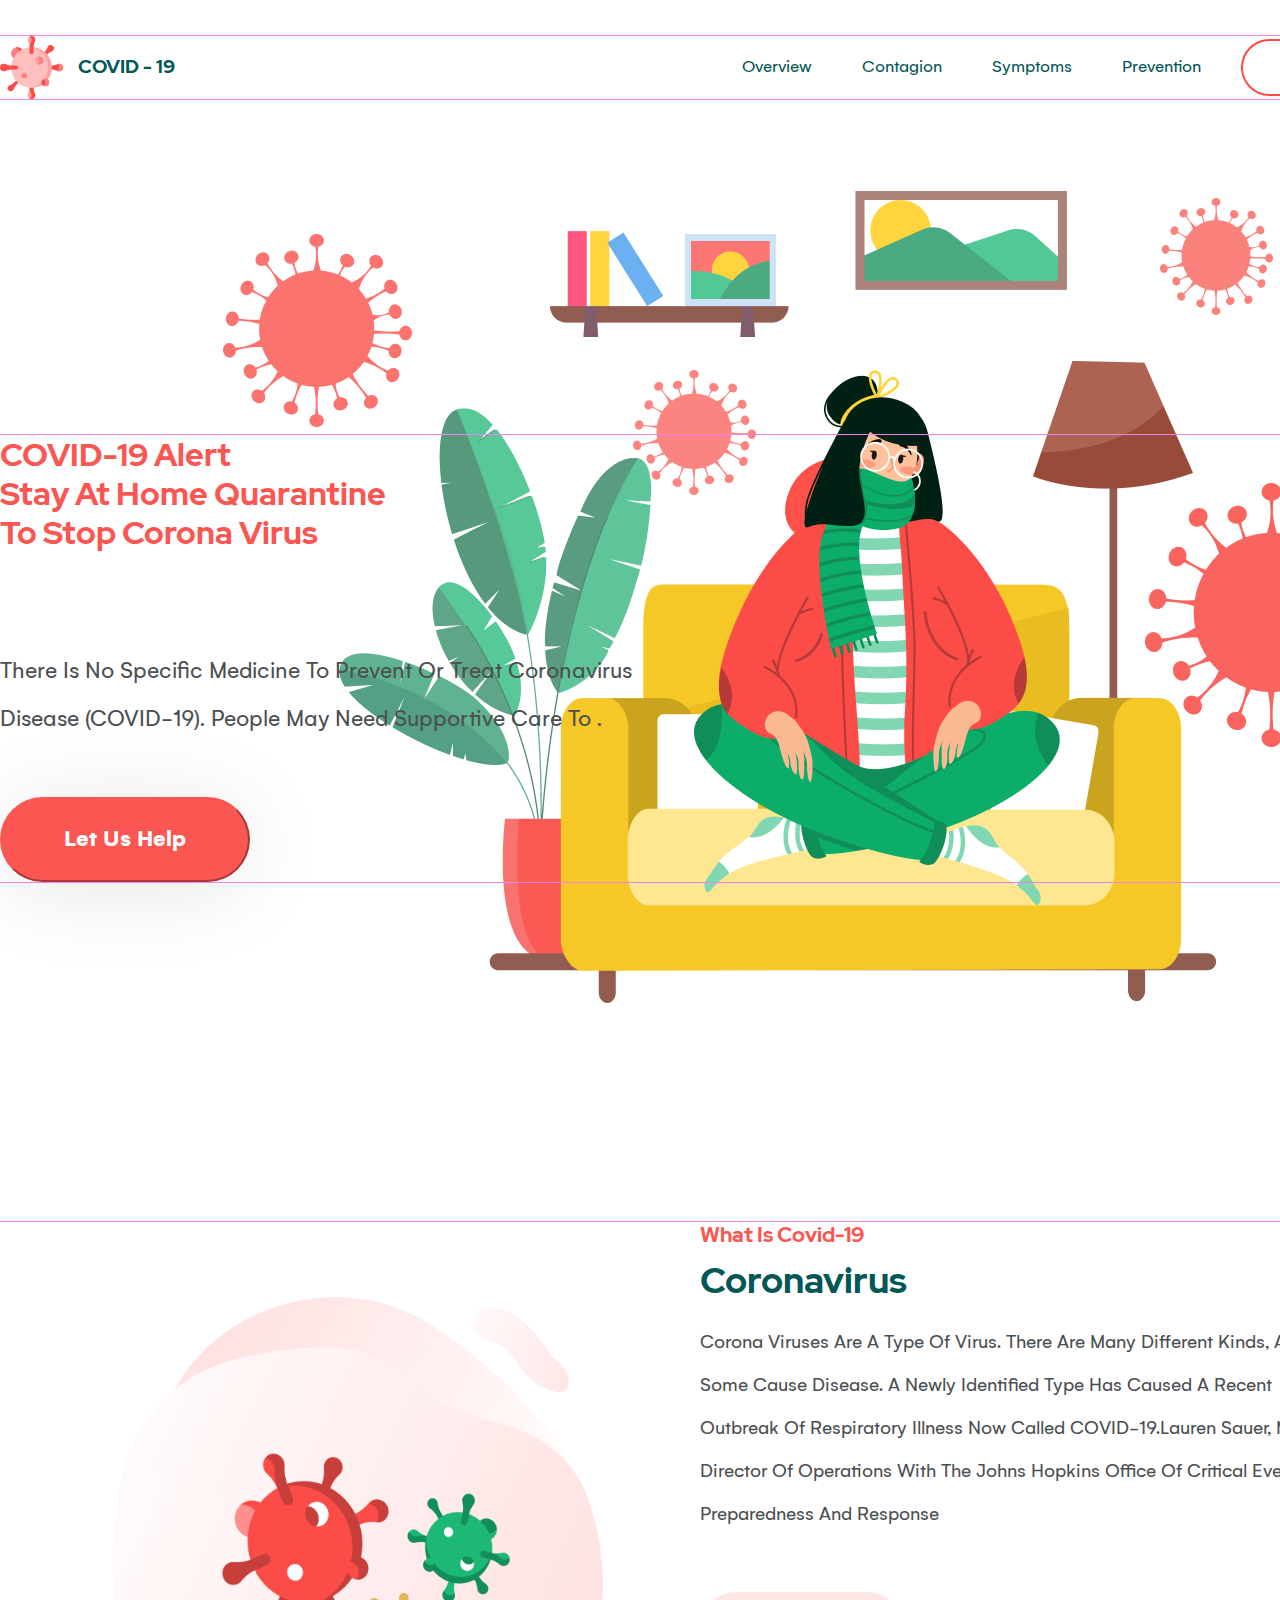
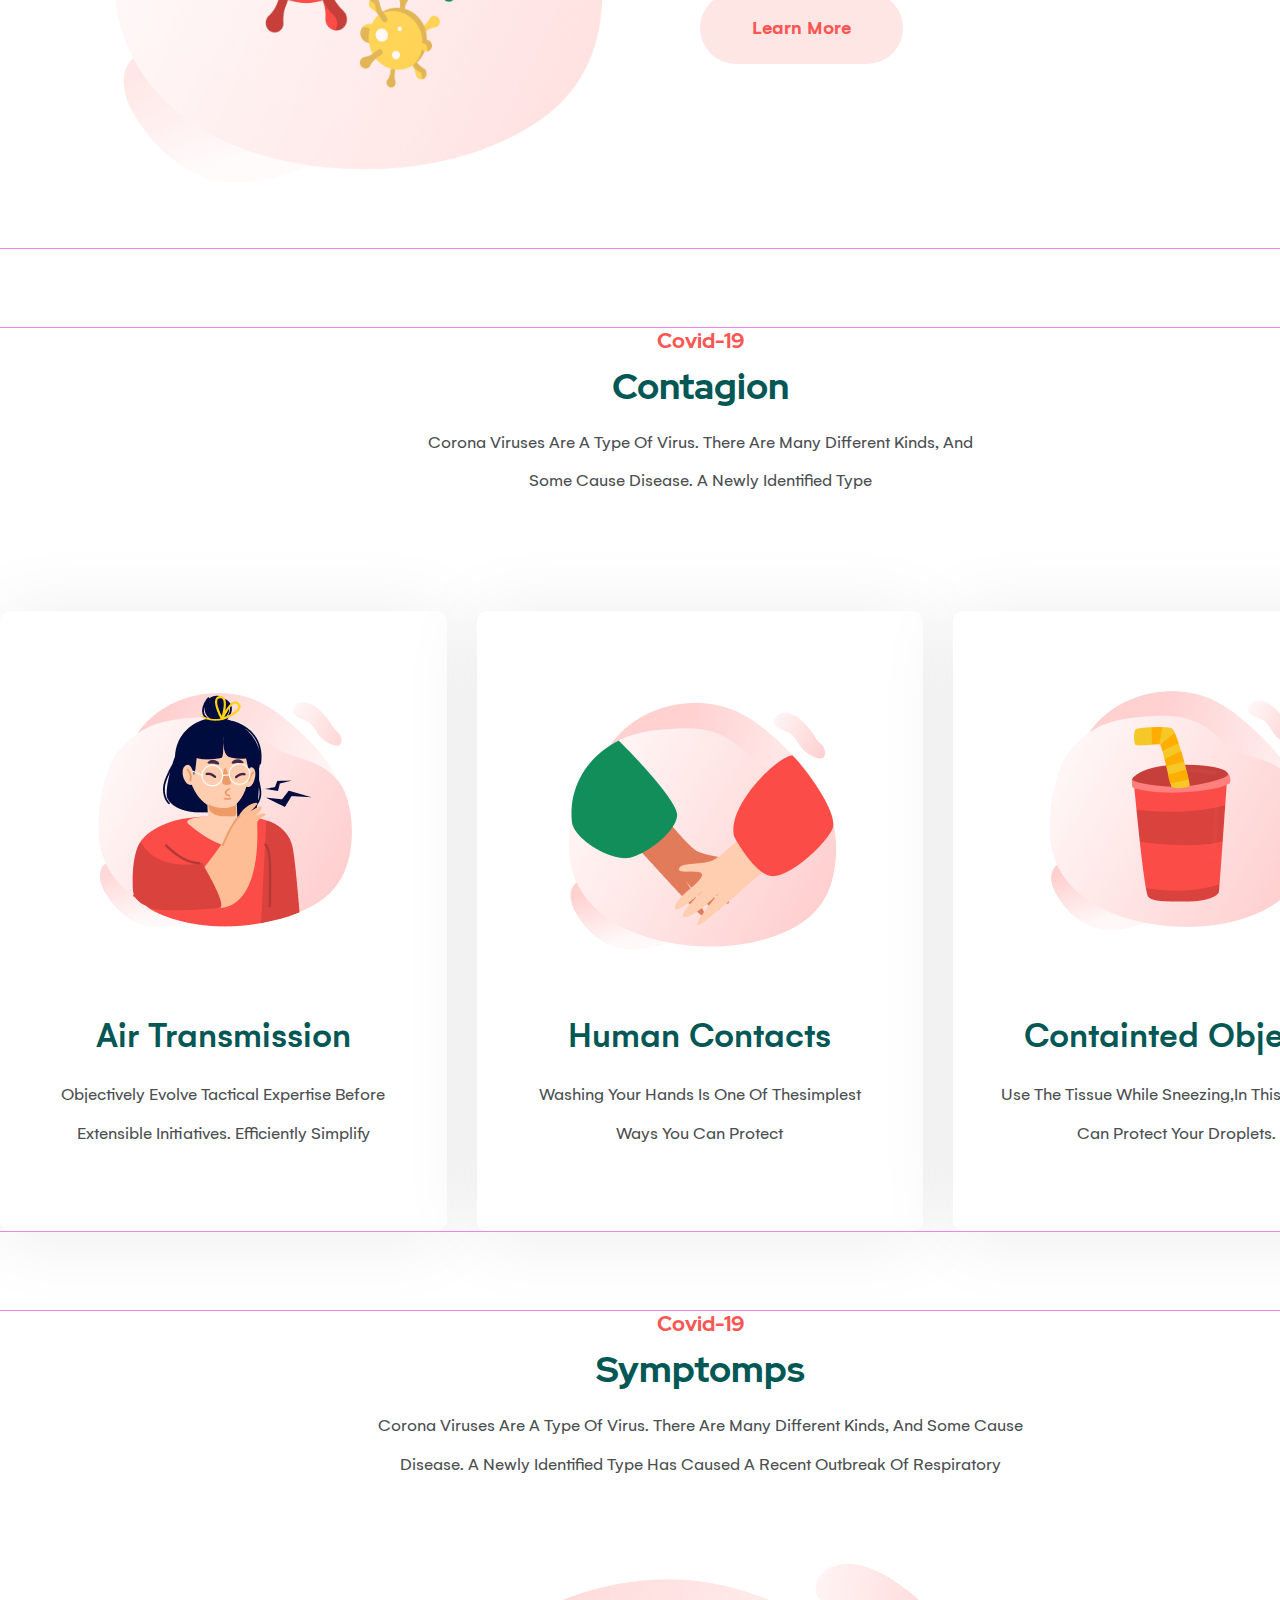
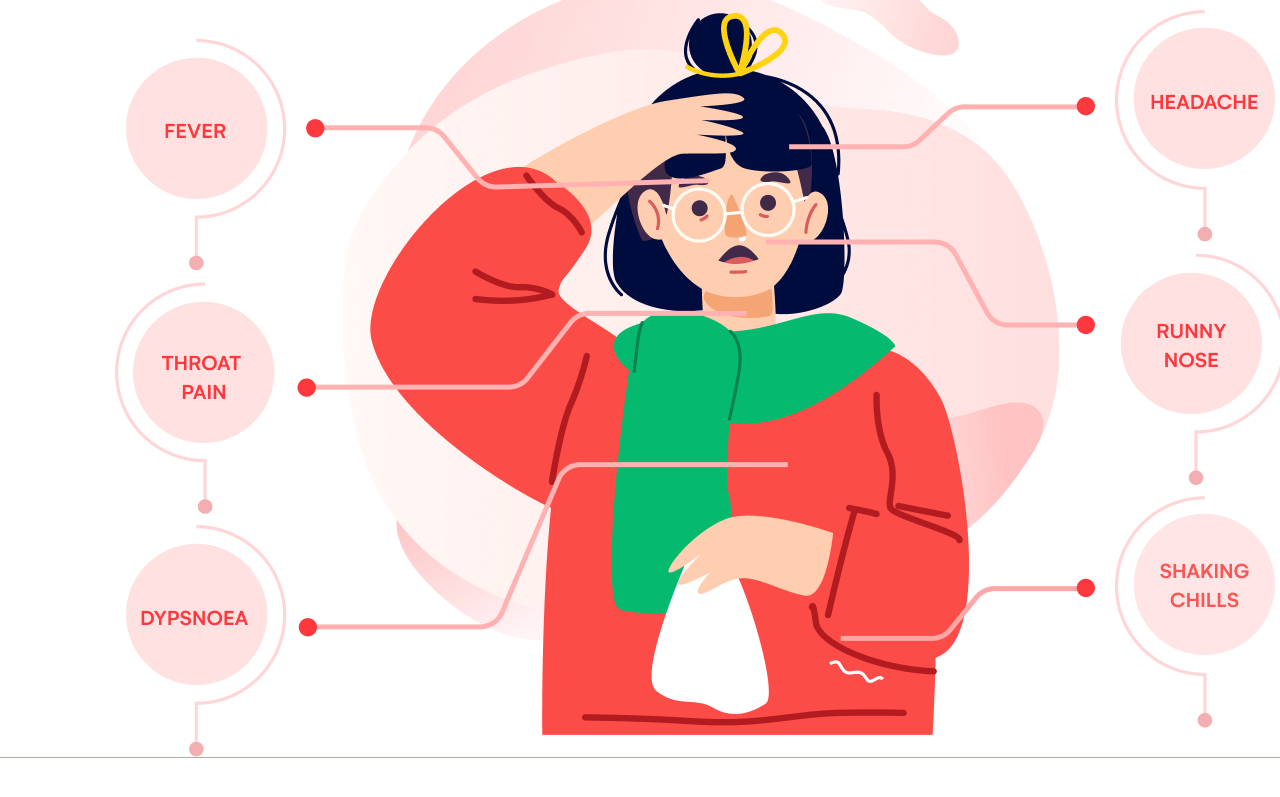
<file: index.html>
<!DOCTYPE html>
<html lang="en">
  <head>
    <meta charset="UTF-8" />
    <meta name="viewport" content="width=device-width, initial-scale=1.0" />
    <title>COVID-19</title>
    <link rel="stylesheet" href="https://cdnjs.cloudflare.com/ajax/libs/modern-normalize/1.0.0/modern-normalize.css" />
    <link rel="stylesheet" href="./css/styles.css" />
  </head>
  <body>
    <!-- HEADER -->
    <header class="header">
     <div class="container">
        <a href="" class="logo link"> <svg class="icon-logo">
          <use href="./images/sprite.svg#icon-logo"></use>
        </svg>
          Covid - 19</a>
        <nav class="navigation">
          <ul class="menu-list">
            <li class="menu-item list"><a href="" class="menu-link link">Overview</a></li>
            <li class="menu-item list"><a href="" class="menu-link link">Contagion</a></li>
            <li class="menu-item list"><a href="" class="menu-link link">Symptoms</a></li>
            <li class="menu-item list"><a href="" class="menu-link link">Prevention</a></li>
          </ul>
        </nav>
        <button class="contact-btn" type="button">Contact</button>
     </div>
    </header>
      <!-- HERO -->
      <section class="hero">
        <div class="container">
          <h1 class="hero-title">COVID-19 Alert <br> Stay at Home quarantine To stop Corona virus</h1>
          <p class="hero-description">There is no specific medicine to prevent or treat coronavirus disease (COVID-19). People may need supportive care to .</p>
          <button class="help-btn" type="button">Let Us Help</button>
        </div>
      </section>
      <!-- ABOUT COVID -->
      <section class="about-covid section">
        <div class="container">
          <div class="about-wrap">
            <h2 class="about-covid-title"><span class="sub-title">What Is Covid-19</span>Coronavirus</h2>
            <p class="about-covid-discription">
              Corona viruses are a type of virus. There are many different kinds, and some cause disease. A newly identified type
              has
              caused a recent outbreak of respiratory illness now called COVID-19.Lauren Sauer, M.S., the director of operations
              with
              the Johns Hopkins Office of Critical Event Preparedness and Response
            </p>
            <button class="learn-btn" type="button">Learn More</button>
          </div>
        </div>
      </section>     
      <!-- CONTAGION -->
     <section class="contagion section">
       <div class="container">
         <div class="title-container">
          <h2 class="section-title"><span class="sub-title">Covid-19</span>Contagion</h2>
          <p class="section-discription">Corona viruses are a type of virus. There are many different kinds, and some cause
            disease. A newly identified type</p>
         </div>
         <ul class="contagion-list">
           <li class="contagion-list-item list">
             <div class="contagion-list-content">
               <h3 class="contagion-title">Air Transmission</h3>
             <p >Objectively evolve tactical expertise before extensible initiatives. Efficiently simplify</p>
             </div></li>
           <li class="contagion-list-item list">
             <div class="contagion-list-content">
               <h3 class="contagion-title">Human Contacts</h3>
             <p >Washing your hands is one of thesimplest ways you can protect</p>
             </div></li>
           <li class="contagion-list-item list">
             <div class="contagion-list-content">
               <h3 class="contagion-title">Containted Objects</h3>
             <p >Use the tissue while sneezing,In this way, you can protect your droplets.</p>
             </div></li>
         </ul>
       </div>
     </section>
     <!-- SYMPTOMPS -->
     <section class="symptomps section">
       <div class="container">
        <div class="title-container">
          <h2 class="section-title"><span class="sub-title">Covid-19</span>Symptomps</h2>
          <p class="section-description">Corona viruses are a type of virus. There are many different kinds, and some cause disease. A newly identified type has
          caused a recent outbreak of respiratory</p>
        </div>
        <img src="./images/symptomps.png" alt="Symptomps">
       </div>
     </section>
    <!-- FOOTER -->
    
  </body>
</html>
</file>
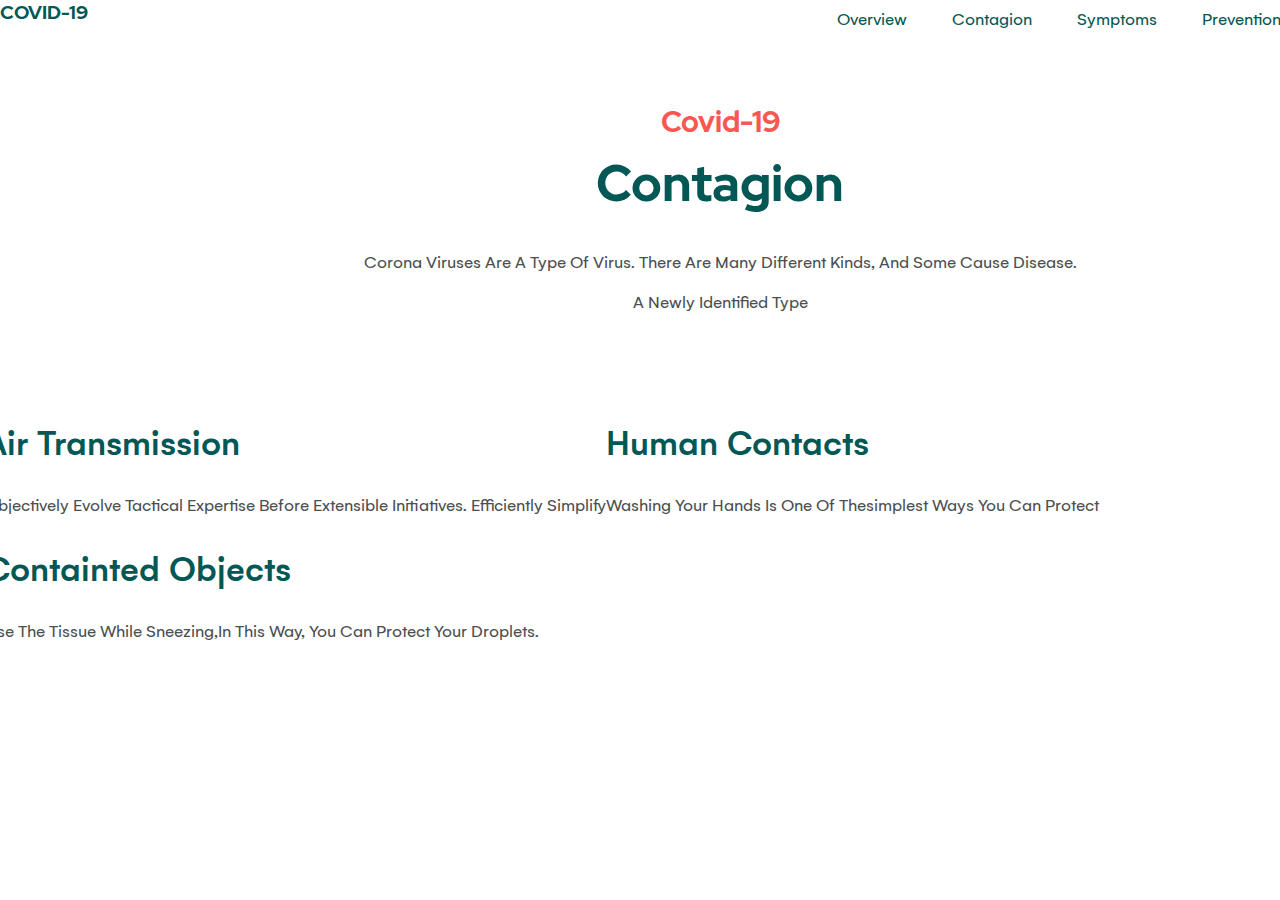
<file: index0.html>
<!DOCTYPE html>
<html lang="en">
  <head>
    <meta charset="UTF-8" />
    <meta name="viewport" content="width=device-width, initial-scale=1.0" />
    <title>Document</title>
    <link rel="stylesheet" href="https://cdnjs.cloudflare.com/ajax/libs/modern-normalize/1.0.0/modern-normalize.css" />
    <link rel="stylesheet" href="./css/styles0.css" />
  </head>
  <body>
    <header class="page-header">
      <div class="container flexbox">
        <a href="" class="logo link">Covid-19</a>
        <nav class="navigation">
          <ul class="menu list">
            <li class="menu-item"><a href="" class="menu-link link">Overview</a></li>
            <li class="menu-item"><a href="" class="menu-link link">Contagion</a></li>
            <li class="menu-item"><a href="" class="menu-link link">Symptoms</a></li>
            <li class="menu-item"><a href="" class="menu-link link">Prevention</a></li>
          </ul>
        </nav>
        <button type="button" class="btn">Contact</button>
      </div>
    </header>
    <main>
      <section class="section contagion">
        <div class="container">
          <h2 class="section-title"><span class="title-label">Covid-19</span>Contagion</h2>
          <p class="section-description">
            Corona viruses are a type of virus. There are many different kinds, and some cause disease. A newly
            identified type
          </p>
          <ul class="list contagion-list flexbox">
            <li class="contagion-item">
              <div class="contagion-item-content">
                <h3 class="item-title">Air Transmission</h3>
                <p>Objectively evolve tactical expertise before extensible initiatives. Efficiently simplify</p>
              </div>
            </li>
            <li class="contagion-item">
              <div class="contagion-item-content">
                <h3 class="item-title">Human Contacts</h3>
                <p>Washing your hands is one of thesimplest ways you can protect</p>
              </div>
            </li>
            <li class="contagion-item">
              <div class="contagion-item-content">
                <h3 class="item-title">Containted Objects</h3>
                <p>Use the tissue while sneezing,In this way, you can protect your droplets.</p>
              </div>
            </li>
          </ul>
        </div>
      </section>
    </main>
  </body>
</html>
</file>
<file: css/styles.css>
@font-face {
  font-family: "Gelion";
  src: url("../fonts/Gelion/Gelion-Bold.eot");
  src: url("../fonts/Gelion/Gelion-Bold.eot?#iefix") format("embedded-opentype"), url("../fonts/Gelion/Gelion-Bold.woff") format("woff"),
    url("../fonts/Gelion/Gelion-Bold.ttf") format("truetype"), url("../fonts/Gelion/Gelion-Bold.svg#Gelion-Bold") format("svg");
  font-weight: 700;
  font-style: normal;
}
@font-face {
  font-family: "Gelion";
  src: url("../fonts/Gelion/Gelion-SemiBold.eot");
  src: url("../fonts/Gelion/Gelion-SemiBold.eot?#iefix") format("embedded-opentype"),
    url("../fonts/Gelion/Gelion-SemiBold.woff") format("woff"), url("../fonts/Gelion/Gelion-SemiBold.ttf") format("truetype"),
    url("../fonts/Gelion/Gelion-SemiBold.svg#Gelion-SemiBold") format("svg");
  font-weight: 600;
  font-style: normal;
}
@font-face {
  font-family: "Gelion";
  src: url("../fonts/Gelion/Gelion-Medium.eot");
  src: url("../fonts/Gelion/Gelion-Medium.eot?#iefix") format("embedded-opentype"), url("../fonts/Gelion/Gelion-Medium.woff") format("woff"),
    url("../fonts/Gelion/Gelion-Medium.ttf") format("truetype"), url("../fonts/Gelion/Gelion-Medium.svg#Gelion-Medium") format("svg");
  font-weight: 500;
  font-style: normal;
}
@font-face {
  font-family: "Gelion";
  src: url("../fonts/Gelion/Gelion-Regular.eot");
  src: url("../fonts/Gelion/Gelion-Regular.eot?#iefix") format("embedded-opentype"),
    url("../fonts/Gelion/Gelion-Regular.woff") format("woff"), url("../fonts/Gelion/Gelion-Regular.ttf") format("truetype"),
    url("../fonts/Gelion/Gelion-Regular.svg#Gelion-Regular") format("svg");
  font-weight: 400;
  font-style: normal;
}
@font-face {
  font-family: "Red Hat Display";
  src: url("../fonts/RedHatDisplay/RedHatDisplay-Bold.eot");
  src: url("../fonts/RedHatDisplay/RedHatDisplay-Bold.eot?#iefix") format("embedded-opentype"),
    url("../fonts/RedHatDisplay/RedHatDisplay-Bold.woff") format("woff"),
    url("../fonts/RedHatDisplay/RedHatDisplay-Regular.ttf") format("truetype"),
    url("../fonts/RedHatDisplay/RedHatDisplay-Regular.svg") format("svg");
  font-weight: 700;
  font-style: normal;
}
/* =========== ^FONTS =========== */

html {
  box-sizing: border-box;
}
*,
*::before,
*::after {
  box-sizing: inherit;
  margin: 0;
  padding: 0;
}
:root {
  --main-color: #4b4f51;
  --title-color: #035755;
  --accent-color: #fa5652;
  --light-red: rgba(250, 86, 82, 0.15);
  --btn-color: #fb4c47;
}
body {
  font-family: Gelion;
  font-style: normal;
  font-weight: 400;
  font-size: 18px;
  line-height: 2.15;
  text-transform: capitalize;
  color: var(--main-color);
}
.list {
  list-style: none;
}
.link {
  text-decoration: none;
}
img {
  display: block;
  max-width: 100%;
  height: auto;
}
.container {
  outline: 1px solid violet;
  width: 1400px;
  margin-left: auto;
  margin-right: auto;
}
.flexbox {
  display: flex;
}
.section {
  padding: 40px 0;
}
.title-container {
  width: 50%;
  margin: 0 auto 110px;
  text-align: center;
}
.sub-title {
  display: block;
  margin-bottom: 10px;
  font-family: Red Hat Display;
  font-weight: 700;
  font-size: 21px;
  line-height: 1.24;
  color: var(--accent-color);
}
.section-title {
  margin-bottom: 15px;
  font-family: Red Hat Display;
  font-weight: 700;
  font-size: 36px;
  line-height: 1.24;
  color: var(--title-color);
}
.section-discription {
  margin: 0 auto 110px;
  max-width: 570px;
}
/* =============== HEADER =============== */
.header {
  padding: 36px 0;
}
.header .container {
  display: flex;
  justify-content: flex-end;
  align-items: center;
}
.logo {
  display: flex;
  align-items: center;
  margin-right: auto;

  font-family: Red Hat Display;
  font-weight: 700;
  font-size: 19px;
  line-height: 1.3;
  text-transform: uppercase;
  color: #035755;
}
.icon-logo {
  width: 63px;
  height: 63px;
  margin-right: 15px;
}
.menu-list {
  display: flex;
}
.menu-link {
  position: relative;

  font-weight: 400;
  font-size: 18px;
  line-height: 1.22;
  color: var(--title-color);
}
.menu-item:not(:last-child) {
  margin-right: 50px;
}

.menu-link:hover,
.menu-link:focus {
  color: var(--accent-color);
}
.menu-link::after {
  content: "";
  display: block;
  width: 6px;
  height: 6px;
  position: absolute;
  left: 50%;
  bottom: -9px;
  border-radius: 50%;
  background-color: var(--accent-color);
  opacity: 0;
}
.menu-link:hover::after,
.menu-link:focus::after {
  opacity: 1;
}

.contact-btn {
  margin-left: 40px;
  padding: 16px 45px;
  border: 2px solid var(--btn-color);
  border-radius: 46px;
  background-color: transparent;

  font-weight: 500;
  font-size: 18px;
  line-height: 1.22;
  color: #ff383d;
}
/* ============= END HEADER ============= */
/* ================ HERO ================ */
.hero {
  padding: 300px 0;
  background-image: url(../images/stay-at-home.png);
  background-repeat: no-repeat;
  background-position: right top 56px;
}
.hero-title {
  max-width: 390px;
  margin-bottom: 95px;

  font-family: Red Hat Display;
  font-weight: 700;
  font-size: 32px;
  line-height: 1.22;
  color: var(--accent-color);
}
.hero-description {
  max-width: 640px;
  margin-bottom: 54px;

  font-family: Gelion;
  font-weight: 400;
  font-size: 24px;
  line-height: 2;
}
.help-btn {
  padding: 26px 62px;

  font-weight: 700;
  font-size: 24px;
  line-height: 1.2;
  color: #ffffff;
  background: var(--accent-color);
  box-shadow: 0px 8px 87px rgba(0, 0, 0, 0.1);
  border-radius: 65px;
  border-color: var(--accent-color);
}

/* ============== END HERO ============== */
/* ============ ABOUT COVID ============= */
.about-covid .about-wrap {
  width: 50%;
  margin-left: auto;
}
.about-covid {
  background-image: url(../images/coronavirus.png);
  background-repeat: no-repeat;
  background-position: left center;
  background-size: contain;
}
.about-covid-title {
  margin-bottom: 18px;

  font-family: Red Hat Display;
  font-weight: 700;
  font-size: 36px;
  line-height: 1.24;
  color: var(--title-color);
}
.about-covid-discription {
  margin-bottom: 56px;
  max-width: 650px;

  font-weight: 400;
  font-size: 20px;
  line-height: 2.15;
}
.learn-btn {
  margin-bottom: 184px;
  padding: 22px 50px;

  font-weight: 600;
  font-size: 20px;
  line-height: 1.22;
  color: var(--accent-color);
  background: rgba(250, 86, 82, 0.15);
  border-radius: 65px;
  border-color: transparent;
}
/* ============ END ABOUT US ============ */
/* ============= CONTAGION ============== */
.contagion-title {
  margin: 55px 0 13px;
  font-weight: 500;
  font-size: 36px;
  line-height: 1.47;
  color: var(--title-color);
}
.contagion-list {
  display: flex;
  flex-wrap: wrap;
}
.contagion-list-item {
  margin-right: 30px;
  width: calc((100% - 2 * 30px) / 3);
  text-align: center;
  background: #ffffff;
  box-shadow: 0px 5px 80px rgba(0, 0, 0, 0.08);
  border-radius: 10px;
}
.contagion-list-item:nth-child(3n) {
  margin-right: 0;
}
.contagion-list-content {
  padding: 54px 45px 78px;
}
.contagion-list-content::before {
  content: "";
  display: block;
  width: 100%;
  height: 290px;
  background-repeat: no-repeat;
  background-position: 50% 50%;
}
.contagion-list-item:nth-child(1) .contagion-list-content::before {
  background-image: url(../images/air-transmission.png);
}
.contagion-list-item:nth-child(2) .contagion-list-content::before {
  background-image: url(../images/human-contacts.png);
}
.contagion-list-item:nth-child(3) .contagion-list-content::before {
  background-image: url(../images/containted-objects.png);
}
/* ============ END CONTAGION =========== */
/* ============= Symptomps ============== */
.symptomps .title-container {
  margin-bottom: 0;
}
.symptomps img {
  margin: 0 auto;
}
/* =========== END Symptomps ============ */
/* ======== FOOTER ======== */

/* ======== END FOOTER ======== */ ;
</file>
<file: css/styles0.css>
@font-face {
  font-family: "Gelion";
  src: url("../fonts/Gelion/Gelion-Bold.eot");
  src: url("../fonts/Gelion/Gelion-Bold.eot?#iefix") format("embedded-opentype"), url("../fonts/Gelion/Gelion-Bold.woff") format("woff"),
    url("../fonts/Gelion/Gelion-Bold.ttf") format("truetype"), url("../fonts/Gelion/Gelion-Bold.svg#Gelion-Bold") format("svg");
  font-weight: 700;
  font-style: normal;
}
@font-face {
  font-family: "Gelion";
  src: url("../fonts/Gelion/Gelion-SemiBold.eot");
  src: url("../fonts/Gelion/Gelion-SemiBold.eot?#iefix") format("embedded-opentype"), url("../fonts/Gelion/Gelion-SemiBold.woff") format("woff"),
    url("../fonts/Gelion/Gelion-SemiBold.ttf") format("truetype"), url("../fonts/Gelion/Gelion-SemiBold.svg#Gelion-SemiBold") format("svg");
  font-weight: 600;
  font-style: normal;
}
@font-face {
  font-family: "Gelion";
  src: url("../fonts/Gelion/Gelion-Medium.eot");
  src: url("../fonts/Gelion/Gelion-Medium.eot?#iefix") format("embedded-opentype"), url("../fonts/Gelion/Gelion-Medium.woff") format("woff"),
    url("../fonts/Gelion/Gelion-Medium.ttf") format("truetype"), url("../fonts/Gelion/Gelion-Medium.svg#Gelion-Medium") format("svg");
  font-weight: 500;
  font-style: normal;
}
@font-face {
  font-family: "Gelion";
  src: url("../fonts/Gelion/Gelion-Regular.eot");
  src: url("../fonts/Gelion/Gelion-Regular.eot?#iefix") format("embedded-opentype"), url("../fonts/Gelion/Gelion-Regular.woff") format("woff"),
    url("../fonts/Gelion/Gelion-Regular.ttf") format("truetype"), url("../fonts/Gelion/Gelion-Regular.svg#Gelion-Regular") format("svg");
  font-weight: 400;
  font-style: normal;
}
@font-face {
  font-family: "Red Hat Display";
  src: url("../fonts/RedHatDisplay/RedHatDisplay-Bold.eot");
  src: url("../fonts/RedHatDisplay/RedHatDisplay-Bold.eot?#iefix") format("embedded-opentype"),
    url("../fonts/RedHatDisplay/RedHatDisplay-Bold.woff") format("woff"), url("../fonts/RedHatDisplay/RedHatDisplay-Regular.ttf") format("truetype"),
    url("../fonts/RedHatDisplay/RedHatDisplay-Regular.svg") format("svg");
  font-weight: 700;
  font-style: normal;
}

:root {
  --main-color: #4B4F51;
  --title-color: #035755;
  --accent-color: #FA5652;
  --light-red: rgba(250, 86, 82, 0.15);
}

html{
  box-sizing: border-box;
}

*,
*::before,
*::after {
  box-sizing: inherit;
}

body {
  font-family: Gelion; sans-serif;
  font-size: 18px;
  line-height: 2.21;
  text-transform: capitalize;
  color: var(--main-color)
}

.h1,h2,h3,p {margin-top: 0;}

img{
  display: block;
  max-width: 100%;
  height: auto;
}
.link{
  text-decoration: none;
}
.list {
  list-style: none;
  margin: 0;
  padding-left: 0;
}
.btn{
  font-weight: 500;
  line-height: 1.22;
  color: var(--accent-color);
  background-color: transparent;
  padding: 17px 45px;
  border-radius: 46px;
  border: 2px solid #FB4C47;
}

.flexbox {
  display: flex;
}

.container {
  width: 1440px;
  margin-left: auto;
  margin-right: auto;
}
.logo {
  font-family: Red Hat Display; sans-serif;
  font-weight: 700;
  font-size: 19px;
  line-height: 1.36;
  text-transform: uppercase;
  color: var(--title-color);
}
.logo {margin-right: auto;}

.menu{
  display: flex;
}
.menu-item:not(:last-child)
{margin-right: 45px;}

.menu-link{
  line-height: 1.22px;
  color: var(--title-color);
}
.menu-link:hover,
.menu-link:focus {color: var(--accent-color)}

.section {
padding-top: 40px;
padding-bottom: 40px;
}
.section-title {
  margin-bottom: 30px;
  font-family: Red Hat Display;
  font-weight: 700;
  font-size: 50px;
  line-height: 1.2;
  text-align: center;
  color: var(--title-color);
}
.section-description{
  width: 50%;
  text-align: center;
  margin: 0 auto 110px;
}
.title-label{
  display: block;
  margin-bottom: 10px;
  font-size: 29px;
  line-height: 1.5;
  color: var(--accent-color)
}
.item-title{
  margin-bottom: 15px;
  font-weight: 500;
  font-size: 36px;
  line-height: 1.47;
  color: var(--title-color);
}
/* .contagion-list {
  flex-wrap: wrap;
}
.contagion-item {
  margin-right: 30px;
  width: calc((100% - 2*30px)/3);
  line-height: 1.85;
  text-align: center;
  }
  .contagion-item:nth-child(3n)
  {margin-right: 0}

.contagion-item-content {
  padding: 54px 52px 78px;
} */
.contagion-list {
  display: flex;
  flex-wrap: wrap;
  margin: -15px ;
}
.contagion-item {
  --col: 3; 
  width: calc((100% - 30px *var(--col)) / var(--col);
  margin: 15px;
  text-align: center;
}

  .page-header {
  padding-top: 36px;
  padding-bottom: 36px;
}

.page-header .flexbox{
  justify-content: flex-end;
  align-items: center;

}

.navigation {
  margin-right: 40px;
}
</file>
